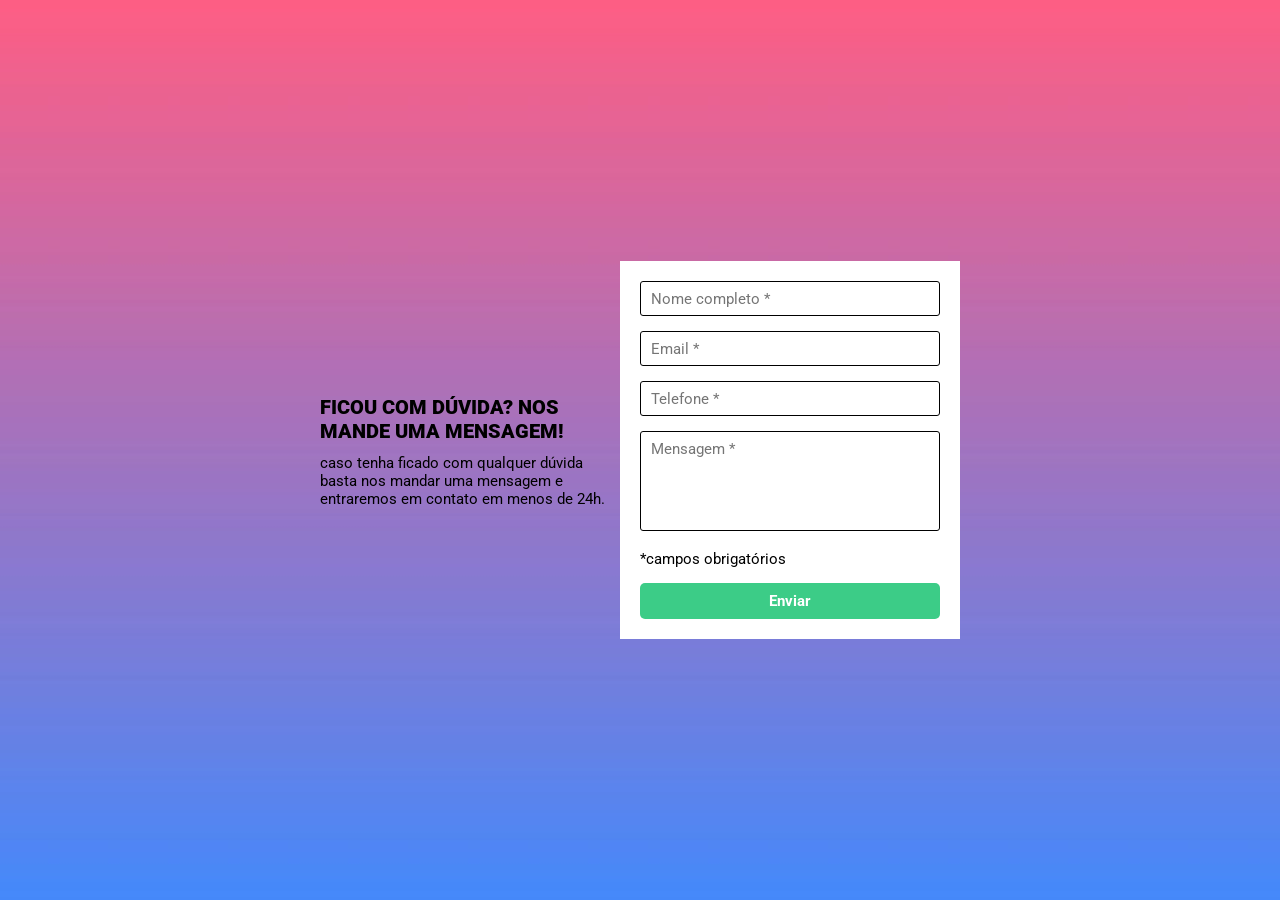
<file: index.html>
<!DOCTYPE html>
<html lang="en">

<head>
    <meta charset="UTF-8">
    <meta name="viewport" content="width=device-width, initial-scale=1.0">
    <title>Quest HTML + CSS + JS intermediário - Desafio - Formulário com validação </title>

    <link rel="stylesheet" href="./src/css/reset.css">

    <link rel="stylesheet" href="./src/css/estilos.css">

    <link rel="stylesheet" href="src/css/responsive.css">

    <link rel="preconnect" href="https://fonts.googleapis.com">
    <link rel="preconnect" href="https://fonts.gstatic.com" crossorigin>
    <link href="https://fonts.googleapis.com/css2?family=Roboto:ital,wght@0,100..900;1,100..900&display=swap"
        rel="stylesheet">

</head>

<body>
    <main>
        <section class="principal">

            <div class="titulo-texto">
                <h1 class="titulo">FICOU COM DÚVIDA? NOS MANDE UMA MENSAGEM!</h1>

                <p class="texto">caso tenha ficado com qualquer dúvida basta nos mandar uma mensagem e entraremos em
                    contato em menos de 24h.</p>
            </div>

            <form action="index.html" method="get" class="formulario">

                <div class="nome">

                    <input type="text" class="input-nome" placeholder="Nome completo *">

                    <p class="error-obrigatorio">campo obrigatório</p>

                </div>

                <div class="email">
                    <input type="email" class="input-email" placeholder="Email *">

                    <p class="error-obrigatorio">campo obrigatório</p>
                </div>

                <div class="telefone">
                    <input type="tel" class="input-telefone" placeholder="Telefone *">

                    <p class="error-obrigatorio">campo obrigatório</p>
                </div>

                <div class="mensagem">
                    <textarea class="input-mensagem" placeholder="Mensagem *"></textarea>

                    <p class="error-obrigatorio">campo obrigatório</p>
                </div>

                <p class="texto-obrigatorio">*campos obrigatórios</p>

                <button type="submit" class="enviar">Enviar</button>

            </form>

        </section>
    </main>

    <script src="./src/js/controle.js"></script>
</body>

</html>
</file>
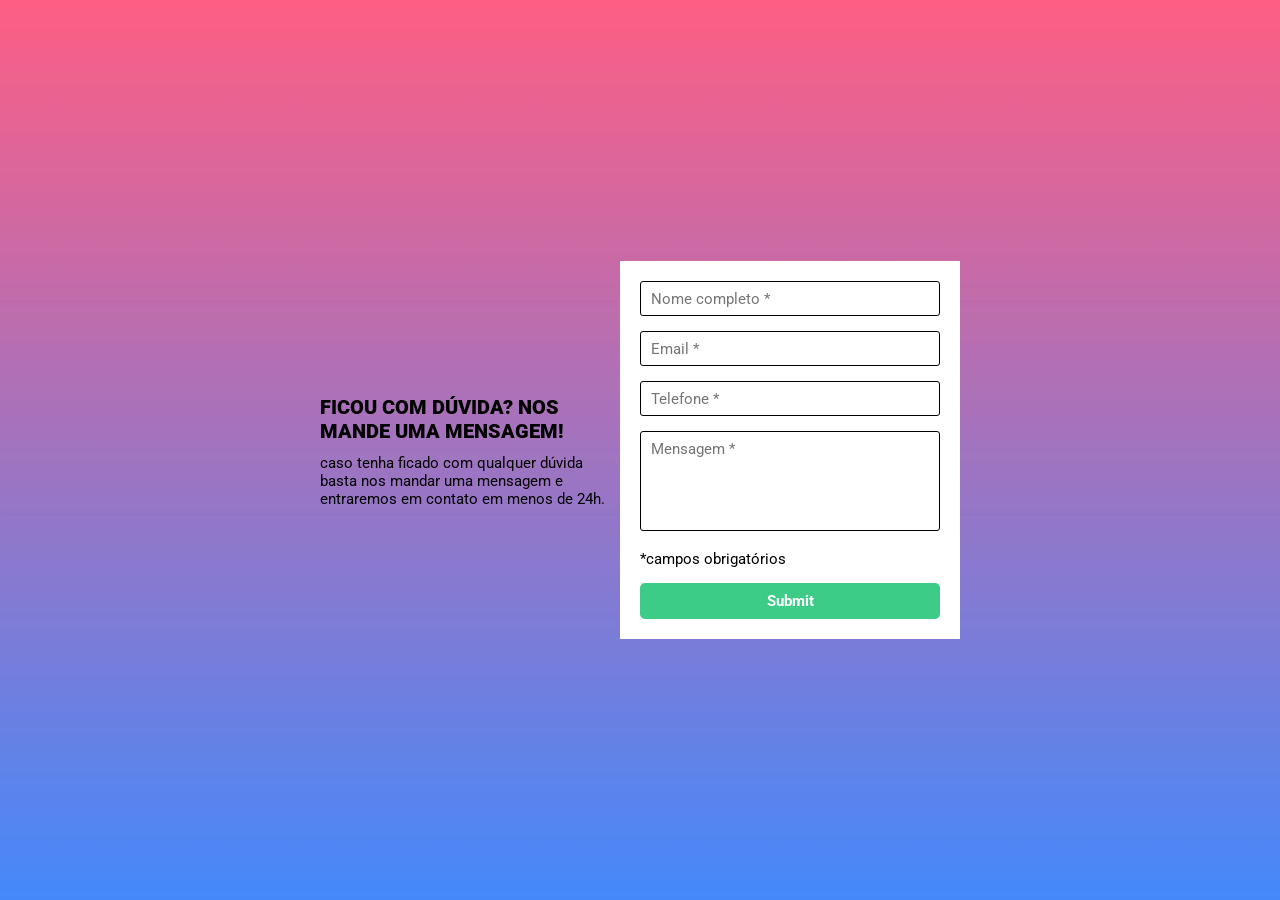
<file: formulario-com-validacao/index.html>
<!DOCTYPE html>
<html lang="en">

<head>
    <meta charset="UTF-8">
    <meta name="viewport" content="width=device-width, initial-scale=1.0">
    <title>Quest HTML + CSS + JS intermediário - Desafio - Formulário com validação </title>

    <link rel="stylesheet" href="./src/css/reset.css">

    <link rel="stylesheet" href="./src/css/estilos.css">

    <link rel="preconnect" href="https://fonts.googleapis.com">
    <link rel="preconnect" href="https://fonts.gstatic.com" crossorigin>
    <link href="https://fonts.googleapis.com/css2?family=Roboto:ital,wght@0,100..900;1,100..900&display=swap"
        rel="stylesheet">

</head>

<body>
    <main>
        <section class="principal">

            <div class="titulo-texto">
                <h1 class="titulo">FICOU COM DÚVIDA? NOS MANDE UMA MENSAGEM!</h1>

                <p class="texto">caso tenha ficado com qualquer dúvida basta nos mandar uma mensagem e entraremos em
                    contato em menos de 24h.</p>
            </div>

            <form action="index.html" method="get" class="formulario">

                <div class="nome">

                    <input type="text" class="input-nome" placeholder="Nome completo *">

                    <p class="error-obrigatorio">campo obrigatório</p>

                </div>

                <div class="email">
                    <input type="email" class="input-email" placeholder="Email *">

                    <p class="error-obrigatorio">campo obrigatório</p>
                </div>

                <div class="telefone">
                    <input type="tel" class="input-telefone" placeholder="Telefone *">

                    <p class="error-obrigatorio">campo obrigatório</p>
                </div>

                <div class="mensagem">
                    <textarea class="input-mensagem" placeholder="Mensagem *"></textarea>

                    <p class="error-obrigatorio">campo obrigatório</p>
                </div>

                <p class="texto-obrigatorio">*campos obrigatórios</p>

                <input type="submit" class="enviar" placeholder="Enviar">

            </form>

        </section>
    </main>

    <script src="./src/js/controle.js"></script>
</body>

</html>
</file>
<file: src/css/estilos.css>
html {
    height: 100vh;
    background-image: url(../imagens/bg-repeat.jpg);
    background-size: contain;
}

body {
    font-family: "Roboto", serif;
}

.principal {
    min-height: 100vh;
    display: flex;
    justify-content: center;
    align-items: center;
}

.principal .titulo-texto {
    width: 300px;
    height: 111px;
}

.principal .titulo-texto .titulo {
    font-weight: 900;
    font-size: 20px;
    line-height: 24px;
    margin-bottom: 11px;
}

.principal .titulo-texto .texto {
    font-weight: 400;
    font-size: 15px;
    line-height: 18px;
}

.formulario {
    width: 340px;
    height: 378px;
    display: flex;
    flex-direction: column;
    background-color: #ffffff;
    padding: 20px;
}

.formulario .input-nome,
.formulario .input-email,
.formulario .input-telefone {
    height: 35px;
    width: 300px;
    border: 1px solid black;
    margin-bottom: 15px;
    border-radius: 3px;
    padding-left: 10px;
    font-size: 15px;
    font-family: "Roboto", serif;
    font-weight: 400;

}

.formulario .input-mensagem {
    height: 100px;
    width: 300px;
    border: 1px solid black;
    border-radius: 3px;
    padding-left: 10px;
    padding-top: 8px;
    margin-bottom: 15px;
    resize: none;
    font-size: 15px;
    font-family: "Roboto", serif;
    font-weight: 400;
}

.formulario .texto-obrigatorio {
    font-weight: 400;
    font-size: 15px;
    margin-bottom: 15px;
}

.formulario .enviar {
    height: 42px;
    border-radius: 5px;
    background-color: #3CCC87;
    border: none;
    color: #ffffff;
    font-weight: 700;
    font-size: 15px;
    font-family: "Roboto", serif;
    cursor: pointer;
}

/* Quando o Campo for Obrigatorio */

.formulario .error-obrigatorio {
    font-weight: 400;
    font-size: 8px;
    color: #F52E2E;
    margin-bottom: 5px;
    display: none;
}

.formulario .input-nome.obrigatorio,
.formulario .input-email.obrigatorio,
.formulario .input-telefone.obrigatorio,
.formulario .input-mensagem.obrigatorio {
    margin-bottom: 0;
    border-color: #F52E2E;
}

/* Campo ok */

.formulario .input-nome.campoVerde,
.formulario .input-email.campoVerde,
.formulario .input-telefone.campoVerde,
.formulario .input-mensagem.campoVerde {
    border-color: #00C22B;
}
</file>
<file: src/css/responsive.css>
@media(max-width: 610px) {
    .principal {
        flex-direction: column;
        justify-content: flex-start;
        padding: 20px;
    }

    .principal .titulo-texto {
        margin-bottom: 30px;
    }

}
</file>
<file: formulario-com-validacao/src/css/estilos.css>
html {
    height: 100vh;
    background-image: url(../imagens/bg-repeat.jpg);
    background-size: contain;
}

body {
    font-family: "Roboto", serif;
}

.principal {
    min-height: 100vh;
    display: flex;
    justify-content: center;
    align-items: center;
}

.principal .titulo-texto {
    width: 300px;
    height: 111px;
}

.principal .titulo-texto .titulo {
    font-weight: 900;
    font-size: 20px;
    line-height: 24px;
    margin-bottom: 11px;
}

.principal .titulo-texto .texto {
    font-weight: 400;
    font-size: 15px;
    line-height: 18px;
}

.formulario {
    width: 340px;
    height: 378px;
    display: flex;
    flex-direction: column;
    background-color: #ffffff;
    padding: 20px;
}

.formulario .input-nome,
.formulario .input-email,
.formulario .input-telefone {
    height: 35px;
    width: 300px;
    border: 1px solid black;
    margin-bottom: 15px;
    border-radius: 3px;
    padding-left: 10px;
    font-size: 15px;
    font-family: "Roboto", serif;
    font-weight: 400;

}

.formulario .input-mensagem {
    height: 100px;
    width: 300px;
    border: 1px solid black;
    border-radius: 3px;
    padding-left: 10px;
    padding-top: 8px;
    margin-bottom: 15px;
    resize: none;
    font-size: 15px;
    font-family: "Roboto", serif;
    font-weight: 400;
}

.formulario .texto-obrigatorio {
    font-weight: 400;
    font-size: 15px;
    margin-bottom: 15px;
}

.formulario .enviar {
    height: 42px;
    border-radius: 5px;
    background-color: #3CCC87;
    border: none;
    color: #ffffff;
    font-weight: 700;
    font-size: 15px;
    font-family: "Roboto", serif;
    cursor: pointer;
}

/* Quando o Campo for Obrigatorio */

.formulario .error-obrigatorio {
    font-weight: 400;
    font-size: 8px;
    color: #F52E2E;
    margin-bottom: 5px;
    display: none;
}

.formulario .input-nome.obrigatorio,
.formulario .input-email.obrigatorio,
.formulario .input-telefone.obrigatorio,
.formulario .input-mensagem.obrigatorio {
    margin-bottom: 0;
    border-color: #F52E2E;
}

/* Campo ok */

.formulario .input-nome.campoVerde,
.formulario .input-email.campoVerde,
.formulario .input-telefone.campoVerde,
.formulario .input-mensagem.campoVerde {
    border-color: #00C22B;
}
</file>
